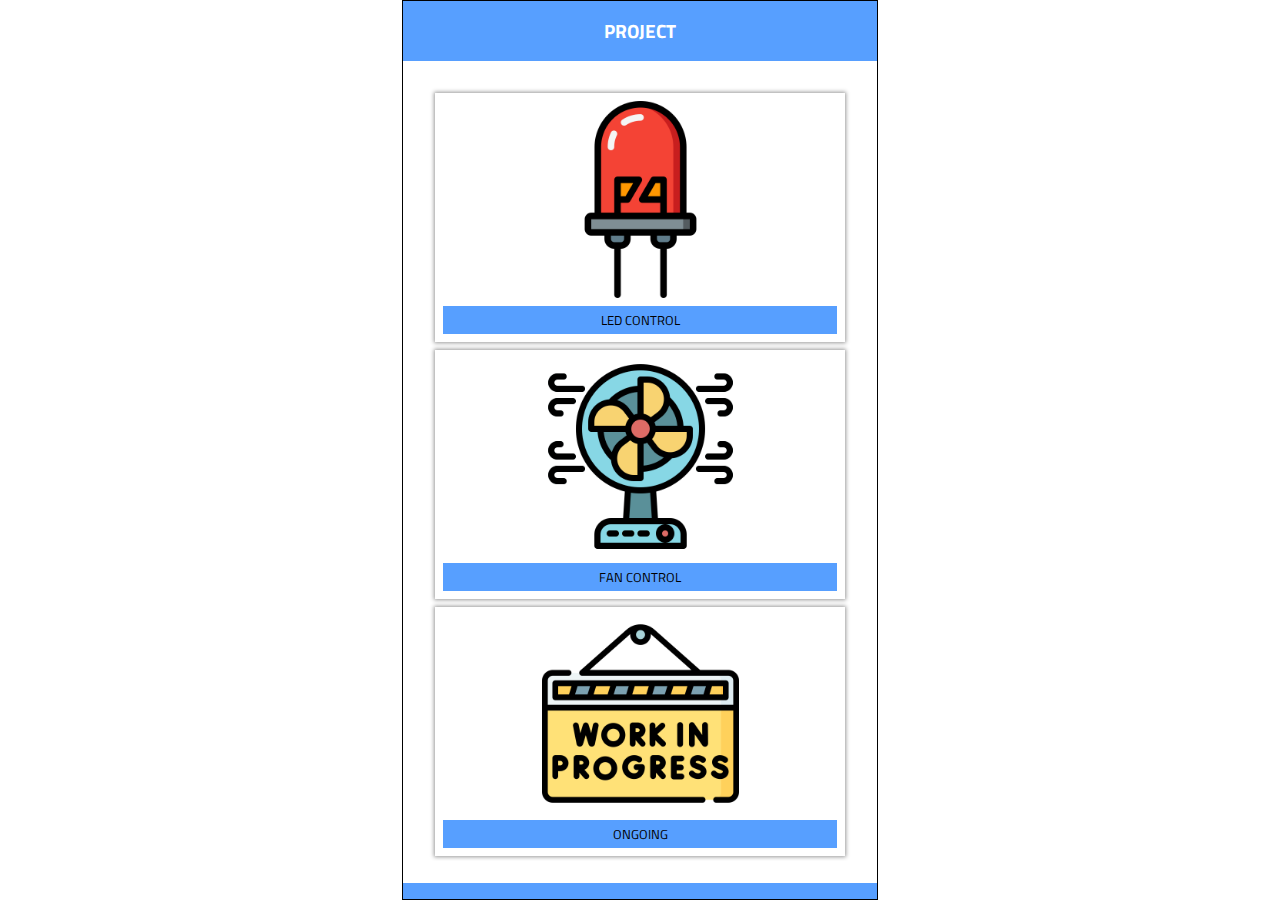
<file: index.html>
<!DOCTYPE html>
<html lang="en">
  <head>
    <meta charset="UTF-8" />
    <meta name="viewport" content="width=device-width, initial-scale=1.0" />
    <title>Document</title>
    <link rel="stylesheet" href="style.css" />
    <link
      rel="stylesheet"
      href="https://cdnjs.cloudflare.com/ajax/libs/font-awesome/6.6.0/css/all.min.css"
      integrity="sha512-Kc323vGBEqzTmouAECnVceyQqyqdsSiqLQISBL29aUW4U/M7pSPA/gEUZQqv1cwx4OnYxTxve5UMg5GT6L4JJg=="
      crossorigin="anonymous"
      referrerpolicy="no-referrer"
    />
  </head>
  <body>
    <div class="layouts">
      <section class="navbar">
        <h3>PROJECT</h3>
      </section>
      <section class="items">
        <div class="item">
          <img src="Asset/led-on.png" class="item-image" alt="" />
          <button class="item-submit" onclick="location.href = 'led.html'">LED CONTROL</button>
        </div>
        <div class="item">
          <img src="Asset/fan.png" class="item-image" alt="" />
          <button class="item-submit">FAN CONTROL</button>
        </div>
        <div class="item">
          <img src="Asset/wip.png" class="item-image" alt="" />
          <button class="item-submit">ONGOING</button>
        </div>
      </section>
      <section class="bottombar">
        <ul>
          <li>
            <a href="#"><i class="fa-solid fa-home"></i></a>
          </li>
          <li>
            <a href="led.html"><i class="fa-solid fa-lightbulb"></i></a>
          </li>
          <li>
            <a href="kipas.html"><i class="fa-solid fa-fan"></i></a>
          </li>
          <li>
            <a href="user.html"><i class="fa-solid fa-user"></i></a>
          </li>
        </ul>
      </section>
    </div>
    <script src="script.js"></script>
  </body>
</html>
</file>
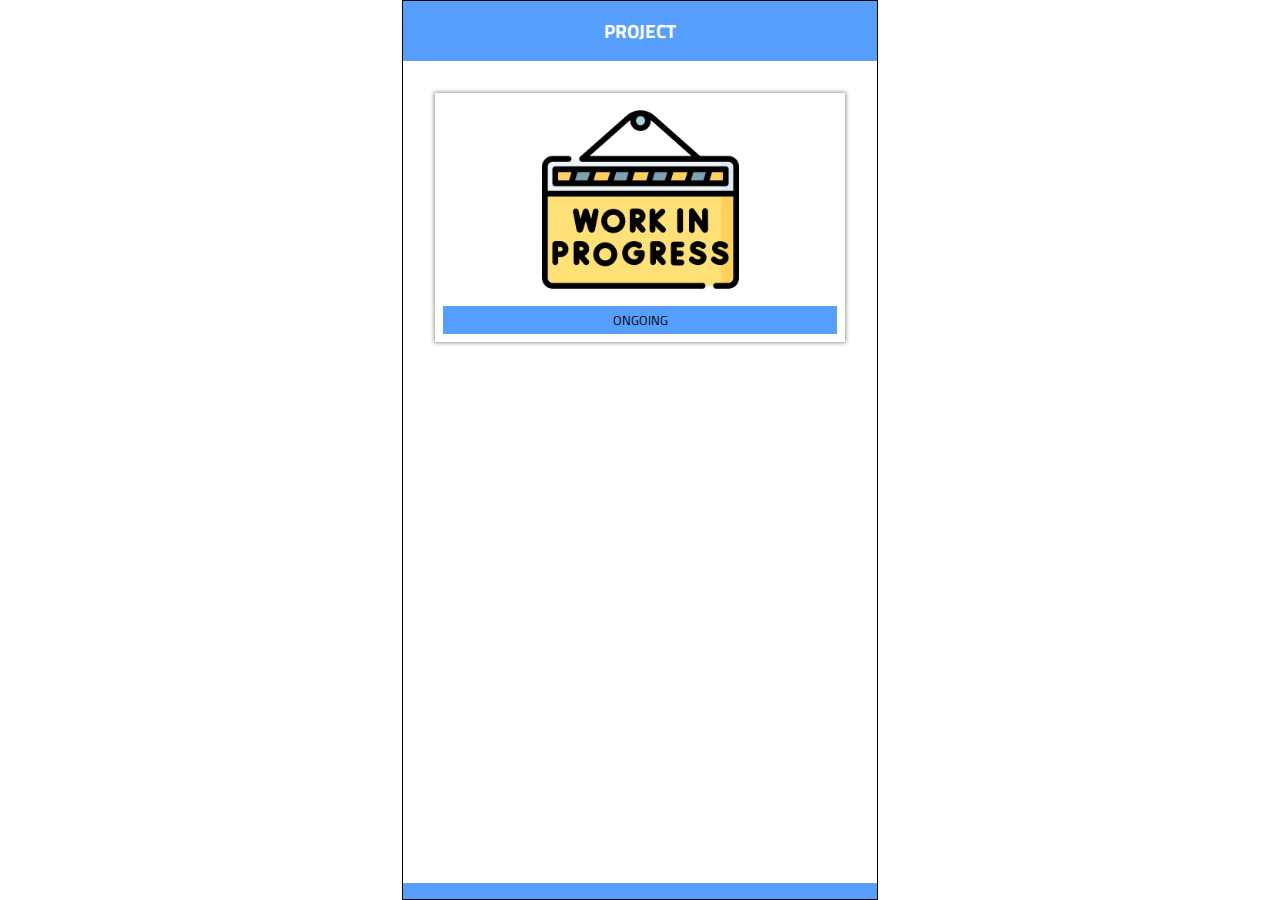
<file: kipas.html>
<!DOCTYPE html>
<html lang="en">
  <head>
    <meta charset="UTF-8" />
    <meta name="viewport" content="width=device-width, initial-scale=1.0" />
    <title>Document</title>
    <link rel="stylesheet" href="style.css" />
    <link
      rel="stylesheet"
      href="https://cdnjs.cloudflare.com/ajax/libs/font-awesome/6.6.0/css/all.min.css"
      integrity="sha512-Kc323vGBEqzTmouAECnVceyQqyqdsSiqLQISBL29aUW4U/M7pSPA/gEUZQqv1cwx4OnYxTxve5UMg5GT6L4JJg=="
      crossorigin="anonymous"
      referrerpolicy="no-referrer"
    />
  </head>
  <body>
    <div class="layouts">
      <section class="navbar">
        <h3>PROJECT</h3>
      </section>
      <section class="items">
        <div class="item">
          <img src="Asset/wip.png" class="item-image" alt="" />
          <button class="item-submit">ONGOING</button>
        </div>
      </section>
         
      <section class="bottombar">
        <ul>
          <li>
            <a href="index.html"><i class="fa-solid fa-home"></i></a>
          </li>
          <li>
            <a href="led.html"><i class="fa-solid fa-lightbulb"></i></a>
          </li>
          <li>
            <a href="kipas.html"><i class="fa-solid fa-fan"></i></a>
          </li>
          <li>
            <a href="user.html"><i class="fa-solid fa-user"></i></a>
          </li>
        </ul>
      </section>
    </div>
    <script src="script.js"></script>
  </body>
</html>
</file>
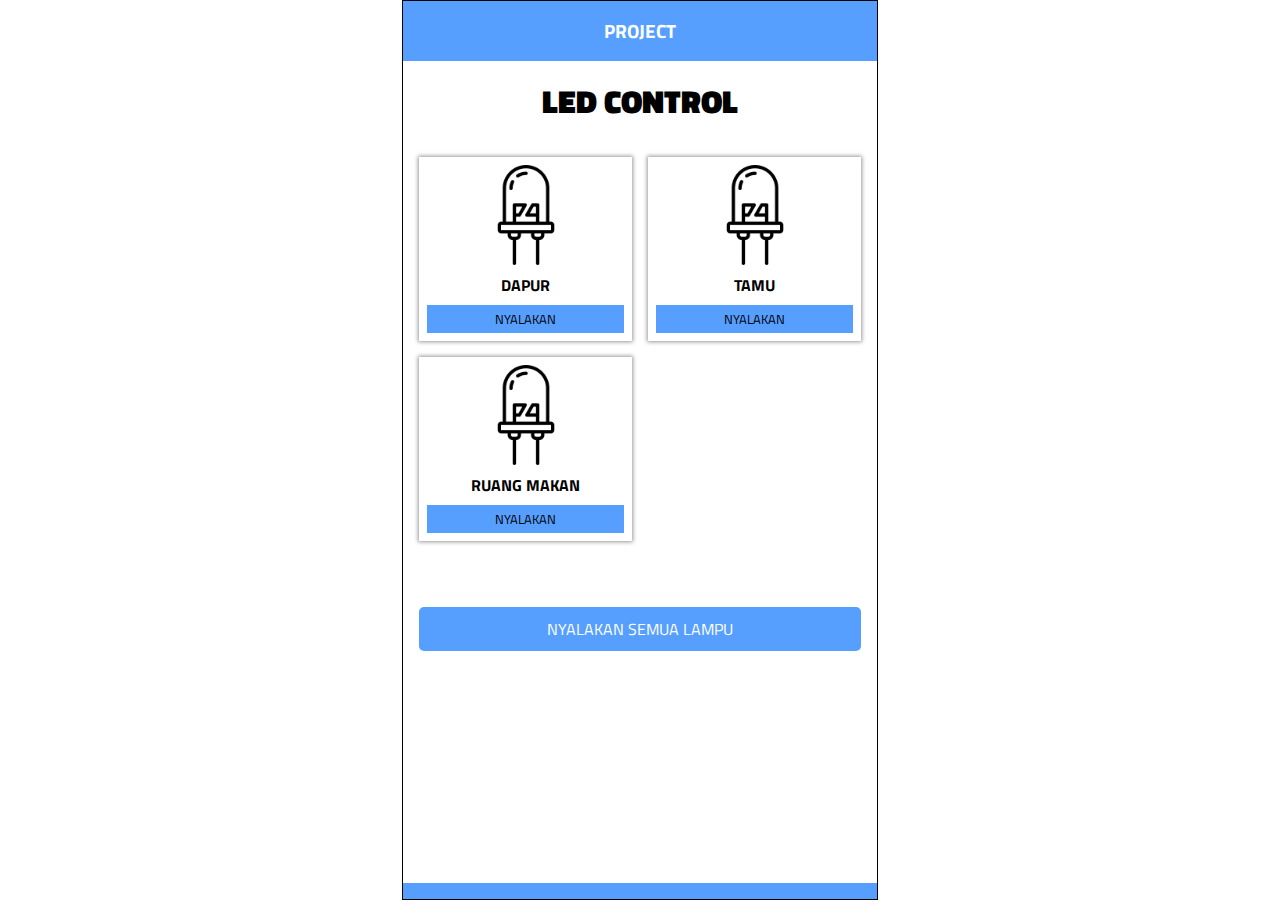
<file: led.html>
<!DOCTYPE html>
<html lang="en">
  <head>
    <meta charset="UTF-8" />
    <meta name="viewport" content="width=device-width, initial-scale=1.0" />
    <title>Document</title>
    <link rel="stylesheet" href="style.css" />
    <link
      rel="stylesheet"
      href="https://cdnjs.cloudflare.com/ajax/libs/font-awesome/6.6.0/css/all.min.css"
      integrity="sha512-Kc323vGBEqzTmouAECnVceyQqyqdsSiqLQISBL29aUW4U/M7pSPA/gEUZQqv1cwx4OnYxTxve5UMg5GT6L4JJg=="
      crossorigin="anonymous"
      referrerpolicy="no-referrer"
    />
  </head>
  <body>
    <div class="layouts">
      <section class="navbar">
        <h3>PROJECT</h3>
      </section>
      <section class="page-title">
        <h3>LED CONTROL</h3>
      </section>
      <section class="leds">
        <div class="led">
          <img src="Asset/led-off.png" class="led-image" id="dapurLedImage" alt="" />
          <p class="led-location-text">DAPUR</p>
          <button class="led-submit" id="ledDapur" onclick="setDapurLed()">NYALAKAN</button>
        </div>
        <div class="led">
          <img src="Asset/led-off.png" class="led-image" id="tamuLedImage" alt="" />
          <p class="led-location-text">TAMU</p>
          <button class="led-submit" id="ledTamu" onclick="setTamuLed()">NYALAKAN</button>
        </div>
        <div class="led">
          <img src="Asset/led-off.png" class="led-image" id="makanLedImage" alt="" />
          <p class="led-location-text">RUANG MAKAN</p>
          <button class="led-submit" id="ledMakan" onclick="setMakanLed()">NYALAKAN</button>
        </div>
        <!-- <div class="led">
          <img src="Asset/led-off.png" class="led-image" id="toiletLedImage" alt="" />
          <p class="led-location-text">TOILET</p>
          <button class="led-submit" id="ledToilet" onclick="setToiletLed()">NYALAKAN</button>
        </div> -->
        
      </section>
      <section class="control-all">
        <button class="led-submit" id="controlAllButton" onclick="toggleAllLamps()">NYALAKAN SEMUA LAMPU</button>
      </section>  
      <section class="bottombar">
        <ul>
          <li>
            <a href="index.html"><i class="fa-solid fa-home"></i></a>
          </li>
          <li>
            <a href="led.html"><i class="fa-solid fa-lightbulb"></i></a>
          </li>
          <li>
            <a href="kipas.html"><i class="fa-solid fa-fan"></i></a>
          </li>
          <li>
            <a href="user.html"><i class="fa-solid fa-user"></i></a>
          </li>
        </ul>
      </section>
    </div>
    <script src="script.js"></script>
  </body>
</html>
</file>
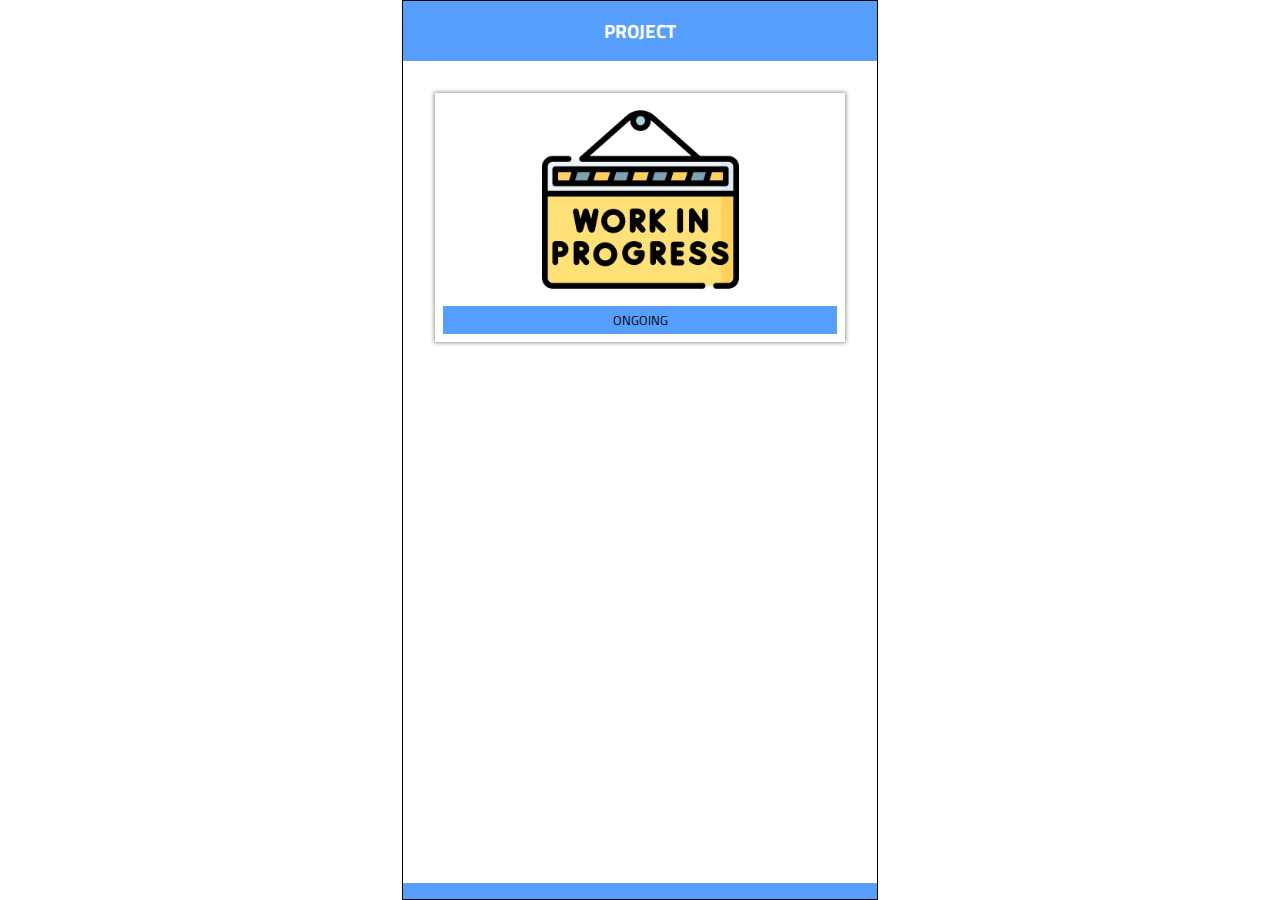
<file: user.html>
<!DOCTYPE html>
<html lang="en">
  <head>
    <meta charset="UTF-8" />
    <meta name="viewport" content="width=device-width, initial-scale=1.0" />
    <title>Document</title>
    <link rel="stylesheet" href="style.css" />
    <link
      rel="stylesheet"
      href="https://cdnjs.cloudflare.com/ajax/libs/font-awesome/6.6.0/css/all.min.css"
      integrity="sha512-Kc323vGBEqzTmouAECnVceyQqyqdsSiqLQISBL29aUW4U/M7pSPA/gEUZQqv1cwx4OnYxTxve5UMg5GT6L4JJg=="
      crossorigin="anonymous"
      referrerpolicy="no-referrer"
    />
  </head>
  <body>
    <div class="layouts">
      <section class="navbar">
        <h3>PROJECT</h3>
      </section>
      <section class="items">
        <div class="item">
          <img src="Asset/wip.png" class="item-image" alt="" />
          <button class="item-submit">ONGOING</button>
        </div>
      </section>
      <section class="bottombar">
        <ul>
          <li>
            <a href="index.html"><i class="fa-solid fa-home"></i></a>
          </li>
          <li>
            <a href="led.html"><i class="fa-solid fa-lightbulb"></i></a>
          </li>
          <li>
            <a href="kipas.html"><i class="fa-solid fa-fan"></i></a>
          </li>
          <li>
            <a href="user.html"><i class="fa-solid fa-user"></i></a>
          </li>
        </ul>
      </section>
    </div>
    <script src="script.js"></script>
  </body>
</html>
</file>
<file: style.css>
@import url("https://fonts.googleapis.com/css2?family=Titillium+Web:ital,wght@0,200;0,300;0,400;0,600;0,700;0,900;1,200;1,300;1,400;1,600;1,700&display=swap");

*,
html {
  margin: 0;
  padding: 0;
  box-sizing: border-box;
  cursor: url("Asset/cursor.png"), auto;
  font-family: "Titillium Web", "Times New Roman", Times, serif;
}

.layouts {
  position: relative;
  max-width: 476px;
  margin: 0 auto;
  border: 1px solid black;
  height: 100vh;
}

.navbar {
  background-color: #579fff;
  padding: 16px;
  text-align: center;
}

.navbar h3 {
  font-weight: 700;
  color: white;
}

.page-title {
    padding: 16px;
}

.page-title h3 {
    text-align: center;
    font-weight: 800;
    font-size: xx-large;
}

.leds {
    display: grid;
    grid-template-columns: repeat(2, 1fr);
    gap: 16px;
    padding: 16px;
}

.led {
    display: flex;
    flex-direction: column;
    align-items: center;
    gap: 8px;
    padding: 8px;
    background-color: white;
    box-shadow: 0px 0px 4px 1px #999;
}

.led-location-text {
    font-weight: 700;
}

.led-image {
    width: 100px;
    object-fit: cover;
}

.items {
    display: flex;
    flex-direction: column;
    height: calc(100vh - 100px);
    overflow-y: scroll;
    padding: 32px;
    gap: 8px;
}

.item {
    display: flex;
    flex-direction: column;
    align-items: center;
    gap: 8px;
    padding: 8px;
    background-color: white;
    box-shadow: 0px 0px 4px 1px #999;
}

.item-image {
    width: 50%;
}

.item-submit, .led-submit {
    background-color: #579fff;
    padding: 4px 8px;
    width: 100%;
    border: none;
}

.bottombar {
  position: absolute;
  bottom: 0;
  left: 0;
  background-color: #579fff;
  width: 100%;
}

.bottombar ul {
    display: flex;
    width: 100%;
    list-style-type: none;
    padding: 8px;
}

.bottombar ul li {
    flex: 1;
    text-align: center;
}

.bottombar ul li a {
    color: white;
    text-decoration: none;
    font-size: x-large;
    display: block;
}

.bottombar ul li a:hover {
    scale: 110%;
    transition: all 0.3s ease-in-out;
}

@media (max-width: 768px) {
    .bottombar {
      padding: 5px 0; /* Atur padding lebih kecil untuk mobile */
    }
    
    .bottombar ul li a {
      font-size: large; /* Sesuaikan ukuran font pada mobile */
    }
  }

  .control-all {
    text-align: center;
    margin: 0 16px;
    margin-top: 50px;
  }
  
  .control-all button {
    background-color: #579fff;
    color: white;
    padding: 10px 20px;
    border: none;
    border-radius: 5px;
    font-size: 16px;
    cursor: pointer;
  }
  
  .control-all button:hover {
    background-color: #4682b4;
    transition: 0.3s;
  }
</file>
